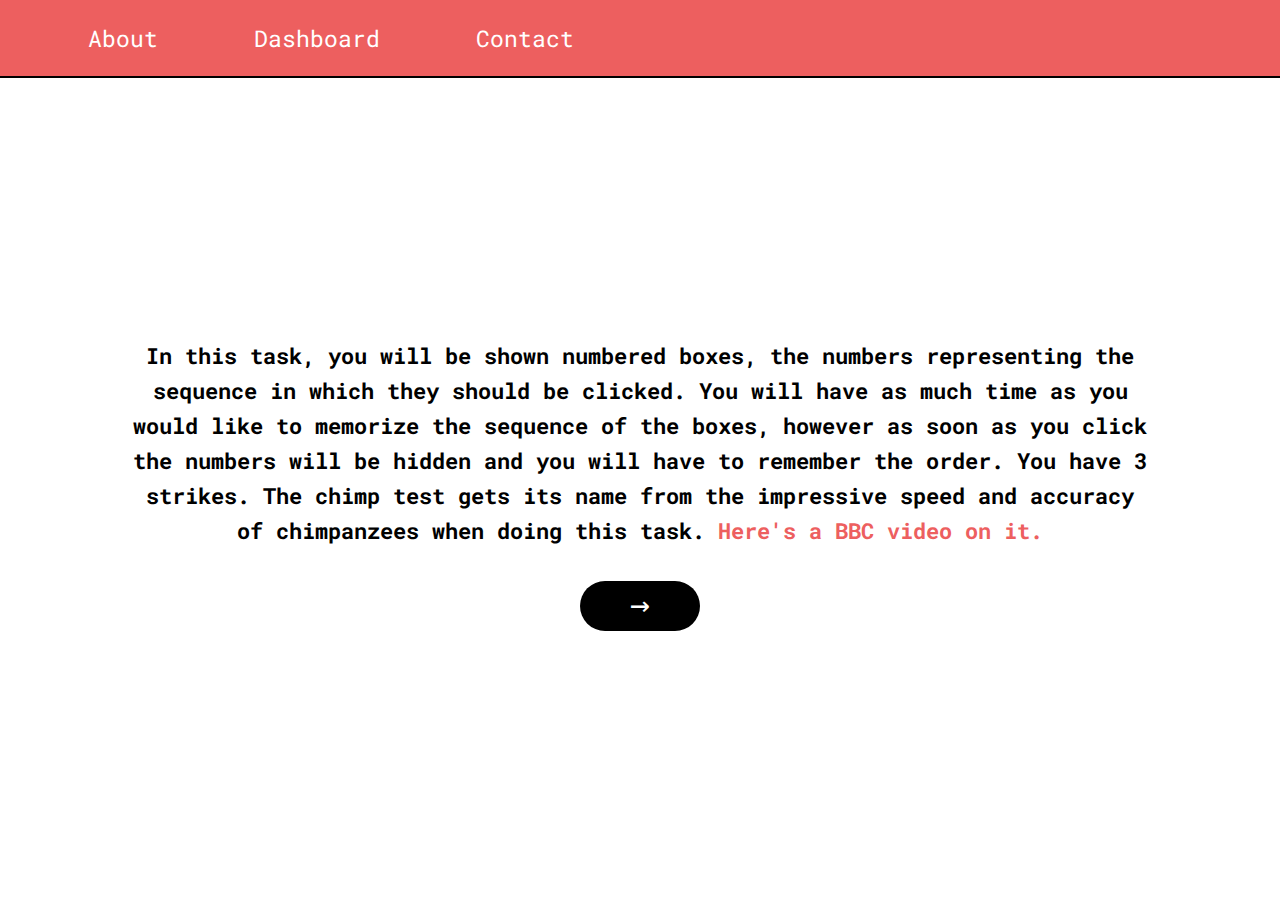
<file: chimp.html>
<html>
  <head>
    <link href="https://fonts.googleapis.com/css2?family=Roboto+Mono:wght@500&display=swap" rel="stylesheet">
    <link rel="stylesheet" type="text/css" href="../css/styling.css"/>
  </head>
  <header>
    <nav class="nav-bar">
      <ul id="header-list">
        <li class="nav-link"><a href="https://hmagan.github.io/about.html"> About </a></li>
        <li class="nav-link"><a href="https://hmagan.github.io/index.html"> Dashboard </a></li>
        <li class="nav-link"><a href="https://hmagan.github.io/contact.html"> Contact </a></li>
      </ul>
    </nav>
  </header>
  <body>
    <div id="open-wrapper">
      <div id="opener">
          <h2>In this task, you will be shown numbered boxes, the numbers representing the sequence in which they should be clicked. You will have as much time as you would like to memorize the sequence of the boxes, however as soon as you click the numbers will be hidden and you will have to remember the order. You have 3 strikes. The chimp test gets its name from the impressive speed and accuracy of chimpanzees when doing this task. <a href="https://www.youtube.com/watch?v=zsXP8qeFF6A" target="_blank">Here's a BBC video on it.</a></h2>
          <div id="next"><p id="next-text"> &#8594; </p></div>
      </div>
    </div>
    <h4 id="chimp-text">Chimp Test</h4>
    <div id="chimp-area">
      <div id="1" class="game-cell"></div>
      <div id="2" class="game-cell"></div>
      <div id="3" class="game-cell"></div>
      <div id="4" class="game-cell"></div>
      <div id="5" class="game-cell"></div>
      <div id="6" class="game-cell"></div>
      <div id="7" class="game-cell"></div>
      <div id="8" class="game-cell"></div>
      <div id="9" class="game-cell"></div>
      <div id="10" class="game-cell"></div>
      <div id="11" class="game-cell"></div>
      <div id="12" class="game-cell"></div>
      <div id="13" class="game-cell"></div>
      <div id="14" class="game-cell"></div>
      <div id="15" class="game-cell"></div>
      <div id="16" class="game-cell"></div>
      <div id="17" class="game-cell"></div>
      <div id="18" class="game-cell"></div>
      <div id="19" class="game-cell"></div>
      <div id="20" class="game-cell"></div>
      <div id="21" class="game-cell"></div>
      <div id="22" class="game-cell"></div>
      <div id="23" class="game-cell"></div>
      <div id="24" class="game-cell"></div>
      <div id="25" class="game-cell"></div>
      <div id="26" class="game-cell"></div>
      <div id="27" class="game-cell"></div>
      <div id="28" class="game-cell"></div>
      <div id="29" class="game-cell"></div>
      <div id="30" class="game-cell"></div>
      <div id="31" class="game-cell"></div>
      <div id="32" class="game-cell"></div>
      <div id="33" class="game-cell"></div>
      <div id="34" class="game-cell"></div>
      <div id="35" class="game-cell"></div>
      <div id="36" class="game-cell"></div>
      <div id="37" class="game-cell"></div>
      <div id="38" class="game-cell"></div>
      <div id="39" class="game-cell"></div>
      <div id="40" class="game-cell"></div>
    </div>
    <div id="lose">
        <h4 id="end-points">You lost. Total points: </h4>
        <h2 id="end-desc">In the original study, chimps outperformed humans by a huge margin. Some of the best chimps were able to remember 9 digits over 90% of the time, often also moving much quicker than humans. <a href="https://www.youtube.com/watch?v=zsXP8qeFF6A" target="_blank">Check the video out!</a></h2>
        <div id="try-again"><p id="try-text">Try again</p></div>
    </div>
    <div id="strike">
        <h4 id="points">Points:</h4>
        <h4 id="strikes">Strikes: 1/3</h4>
        <div id="continue" style="border: 2px solid black;"><p class="continue-text" style="margin: 0;">CONTINUE</p></div>  
    </div>
  </body>
  <script src="https://ajax.googleapis.com/ajax/libs/jquery/2.1.3/jquery.min.js"></script>
  <script src="../javascript/chimp.js"></script>
</html>
</file>
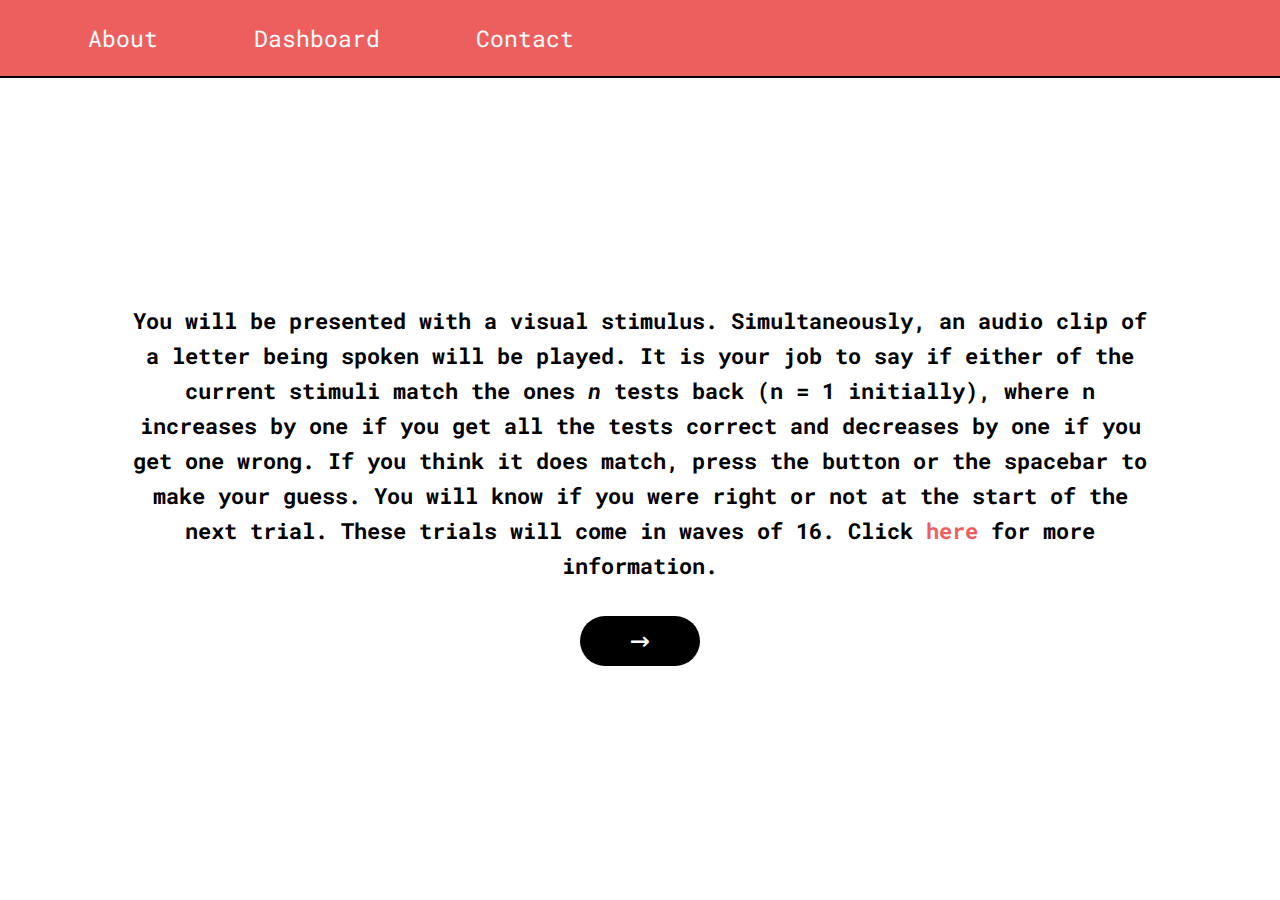
<file: n-back.html>
<html>
  <head>
    <link href="https://fonts.googleapis.com/css2?family=Roboto+Mono:wght@500&display=swap" rel="stylesheet">
    <link rel="stylesheet" type="text/css" href="../css/styling.css"/>
  </head>
  <header>
    <nav class="nav-bar">
      <ul id="header-list">
        <li class="nav-link"><a href="https://hmagan.github.io/about.html"> About </a></li>
        <li class="nav-link"><a href="https://hmagan.github.io/index.html"> Dashboard </a></li>
        <li class="nav-link"><a href="https://hmagan.github.io/contact.html"> Contact </a></li>
      </ul>
    </nav>
  </header>
  <body>
    <div id="open-wrapper">
      <div id="opener">
          <h2 id="n-opener">You will be presented with a visual stimulus. Simultaneously, an audio clip of a letter being spoken will be played. It is your job to say if either of the current stimuli match the ones <i>n</i> tests back (n = 1 initially), where n increases by one if you get all the tests correct and decreases by one if you get one wrong. If you think it does match, press the button or the spacebar to make your guess. You will know if you were right or not at the start of the next trial. These trials will come in waves of 16. Click <a href="https://en.wikipedia.org/wiki/N-back" target="_blank">here</a> for more information.</h2>
          <div id="next"><p id="next-text"> &#8594; </p></div>
      </div>
    </div>
    <div id="back-wrap">
        <h4 id="n-test">1-back test</h4>
        <div id="game-grid">
            <div class="cell" id="0"></div>
            <div class="cell" id="1"></div>
            <div class="cell" id="2"></div>
            <div class="cell" id="3"></div>
            <div class="cell" id="4"></div>
            <div class="cell" id="5"></div>
            <div class="cell" id="6"></div>
            <div class="cell" id="7"></div>
            <div class="cell" id="8"></div>
            <audio id="k-audio">
                <source src="../audio/K.mp3" type="audio/mpeg">
            </audio>
            <audio id="n-audio">
                <source src="../audio/N.mp3" type="audio/mpeg">
            </audio>
            <audio id="o-audio">
                <source src="../audio/O.mp3" type="audio/mpeg">
            </audio>
            <audio id="t-audio">
                <source src="../audio/T.mp3" type="audio/mpeg">
            </audio>
            <audio id="x-audio">
                <source src="../audio/X.mp3" type="audio/mpeg">
            </audio>
        </div>
        <button type="button" id="match"> Match </button>
        <h3 id="round">Round: 1</h3>
    </div>
    <div id="round-end">
        <h4 id="points">Score for this round:  </h4>
        <h4 id="strikes">Total score:  </h4>
        <div id="continue" style="border: 2px solid black;"><p class="continue-text" style="margin: 0;">Play again</p></div>
    </div>
  </body>
  <script src="https://ajax.googleapis.com/ajax/libs/jquery/2.1.3/jquery.min.js"></script>
  <script src="../javascript/n-back.js"></script>
</html>
</file>
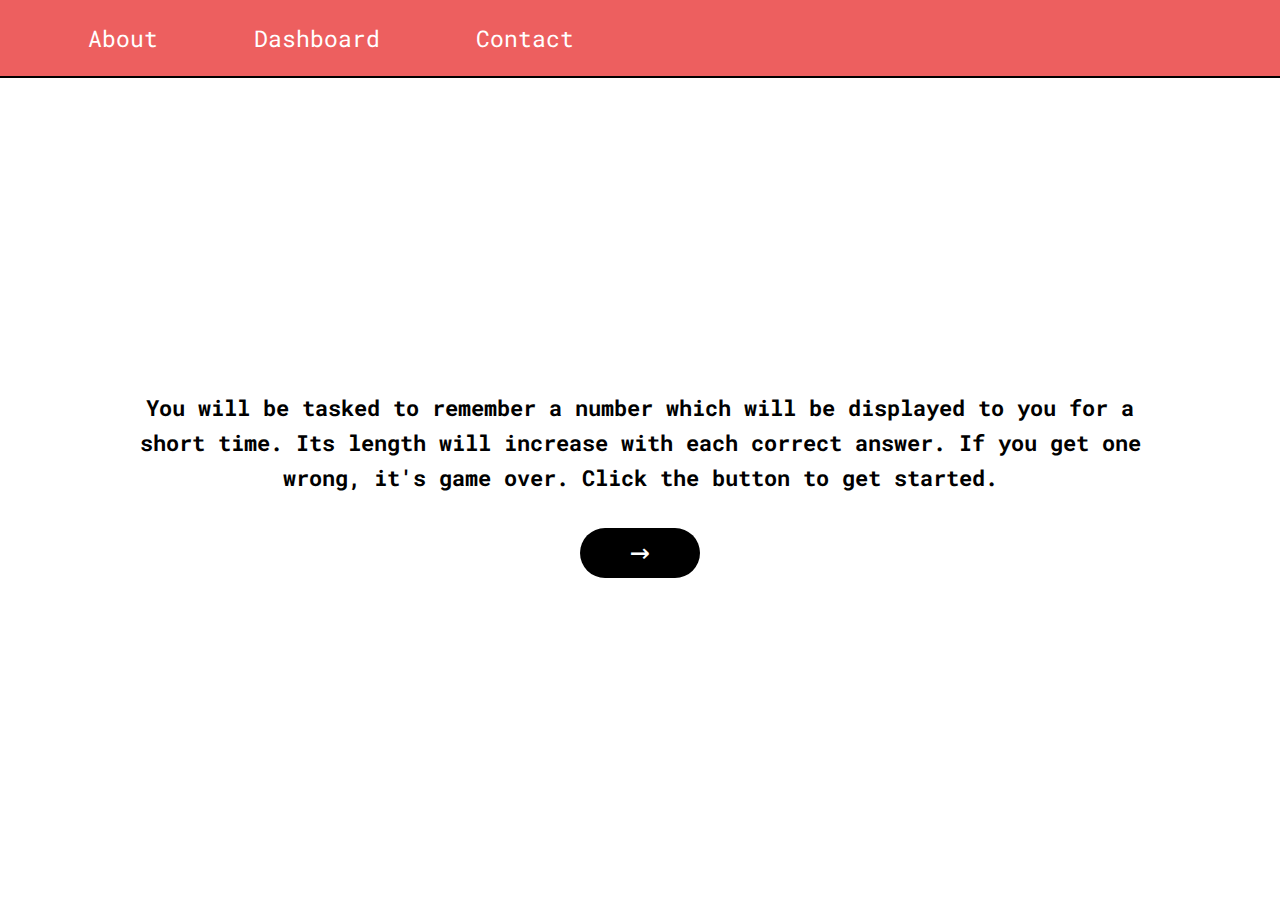
<file: numbers.html>
<html>
  <head>
    <link href="https://fonts.googleapis.com/css2?family=Roboto+Mono:wght@500&display=swap" rel="stylesheet">
    <link rel="stylesheet" type="text/css" href="../css/styling.css"/>
  </head>
  <header>
    <nav class="nav-bar">
      <ul id="header-list">
        <li class="nav-link"><a href="https://hmagan.github.io/about.html"> About </a></li>
        <li class="nav-link"><a href="https://hmagan.github.io/index.html"> Dashboard </a></li>
        <li class="nav-link"><a href="https://hmagan.github.io/contact.html"> Contact </a></li>
      </ul>
    </nav>
  </header>
  <body>
    <div id="open-wrapper">
      <div id="opener">
          <h2>You will be tasked to remember a number which will be displayed to you for a short time. Its length will increase with each correct answer. If you get one wrong, it's game over. Click the button to get started.</h2>
          <div id="next"><p id="next-text"> &#8594; </p></div>
      </div>
    </div>
    <div id="random-wrapper">
      <h3 id="random"></h3>
      <div id="timer-wrapper">
          <div id="timer">
            <div id="bar"></div>  
          </div>
      </div>
    </div>
    <div id="num-area">
      <form onkeydown="return event.key != 'Enter';" autocomplete="off">  
        <h3 id="number">What was the number?</h3>
        <input id="num" type="text">
        <button type="button" id="submit"> Submit </button>
      </form>
    </div>
    <div id="correct">
      <h3> Your answer: </h3>
      <h3 id="your-answer"></h3>
      <h3><br>Correct answer: </h3>
      <h3 id="correct-answer"></h3>
      <div id="continue"><p class="continue-text">CONTINUE</p></div>
    </div>
    <div id="incorrect">
      <h3> Your answer: </h3>
      <h3 id="your-answer-i"></h3>
      <h3><br>Correct answer: </h3>
      <h3 id="correct-answer-i"></h3>
      <div id="continue-i"><p class="continue-text">CONTINUE</p></div>
    </div>
    <div id="stats">
      <h3 id="stats-desc">The average person can only remember, at most, 7 digit numbers.</h3>
      <h3 id="stats-avg"><br></h3>
      <div id="try-again"><p id="try-text">Try again</p></div>
      <h3 id="stats-note">Note: This does not take into account the time limit.</h3>
    </div>
  </body>
  <script src="https://ajax.googleapis.com/ajax/libs/jquery/2.1.3/jquery.min.js"></script>    
  <script src="../javascript/numbers.js"></script>
</html>
</file>
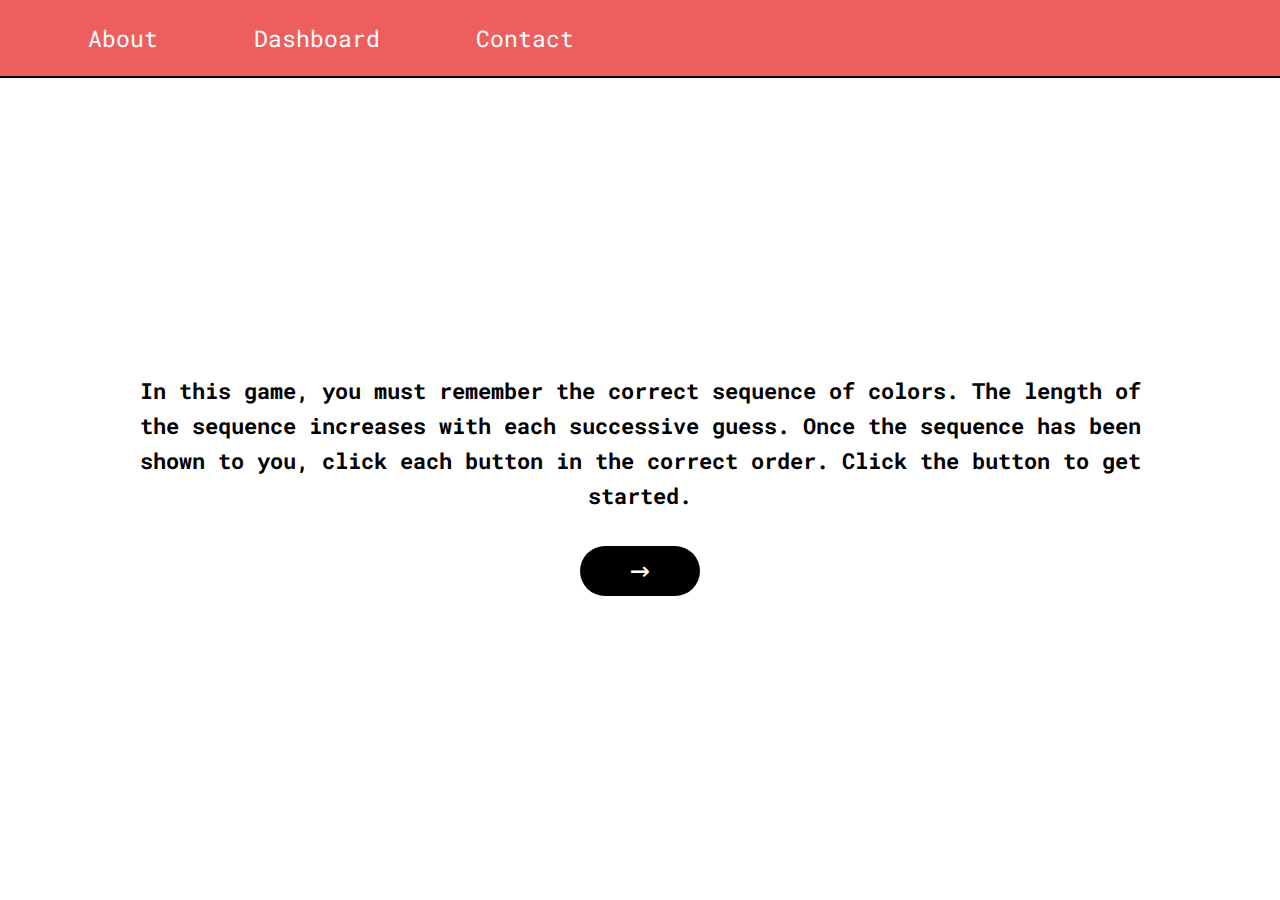
<file: simon.html>
<html>
  <head>
    <link href="https://fonts.googleapis.com/css2?family=Roboto+Mono:wght@500&display=swap" rel="stylesheet">
    <link rel="stylesheet" type="text/css" href="../css/styling.css"/>
  </head>
  <header>
    <nav class="nav-bar">
      <ul id="header-list">
        <li class="nav-link"><a href="https://hmagan.github.io/about.html"> About </a></li>
        <li class="nav-link"><a href="https://hmagan.github.io/index.html"> Dashboard </a></li>
        <li class="nav-link"><a href="https://hmagan.github.io/contact.html"> Contact </a></li>
      </ul>
    </nav>
  </header>
  <body>
    <div id="open-wrapper">
      <div id="opener">
          <h2>In this game, you must remember the correct sequence of colors. The length of the sequence increases with each successive guess. Once the sequence has been shown to you, click each button in the correct order. Click the button to get started.</h2>
          <div id="next"><p id="next-text"> &#8594; </p></div>
      </div>
    </div>
    <div id="canvas">
        <h4> What was the sequence? </h4>
        <div id="simon-grid">
            <div class="square" id="green"></div>
            <audio id="green-audio">
                <source src="../audio/green.mp3" type="audio/mpeg">
            </audio>
            <div class="square" id="red"></div>
            <audio id="red-audio">
                <source src="../audio/red.mp3" type="audio/mpeg">
            </audio>
            <div class="square" id="yellow"></div>
            <audio id="yellow-audio">
                <source src="../audio/yellow.mp3" type="audio/mpeg">
            </audio>
            <div class="square" id="blue"></div>
            <audio id="blue-audio">
                <source src="../audio/blue.mp3" type="audio/mpeg">
            </audio>
        </div>  
    </div>
    <div class="center">
        <h4 id="point-count"></h4>
        <div id="try-again"><p id="try-text">Try again</p></div>
    </div>
  </body>
  <script src="https://ajax.googleapis.com/ajax/libs/jquery/2.1.3/jquery.min.js"></script>
  <script src="../javascript/simon.js"></script>
</html>
</file>
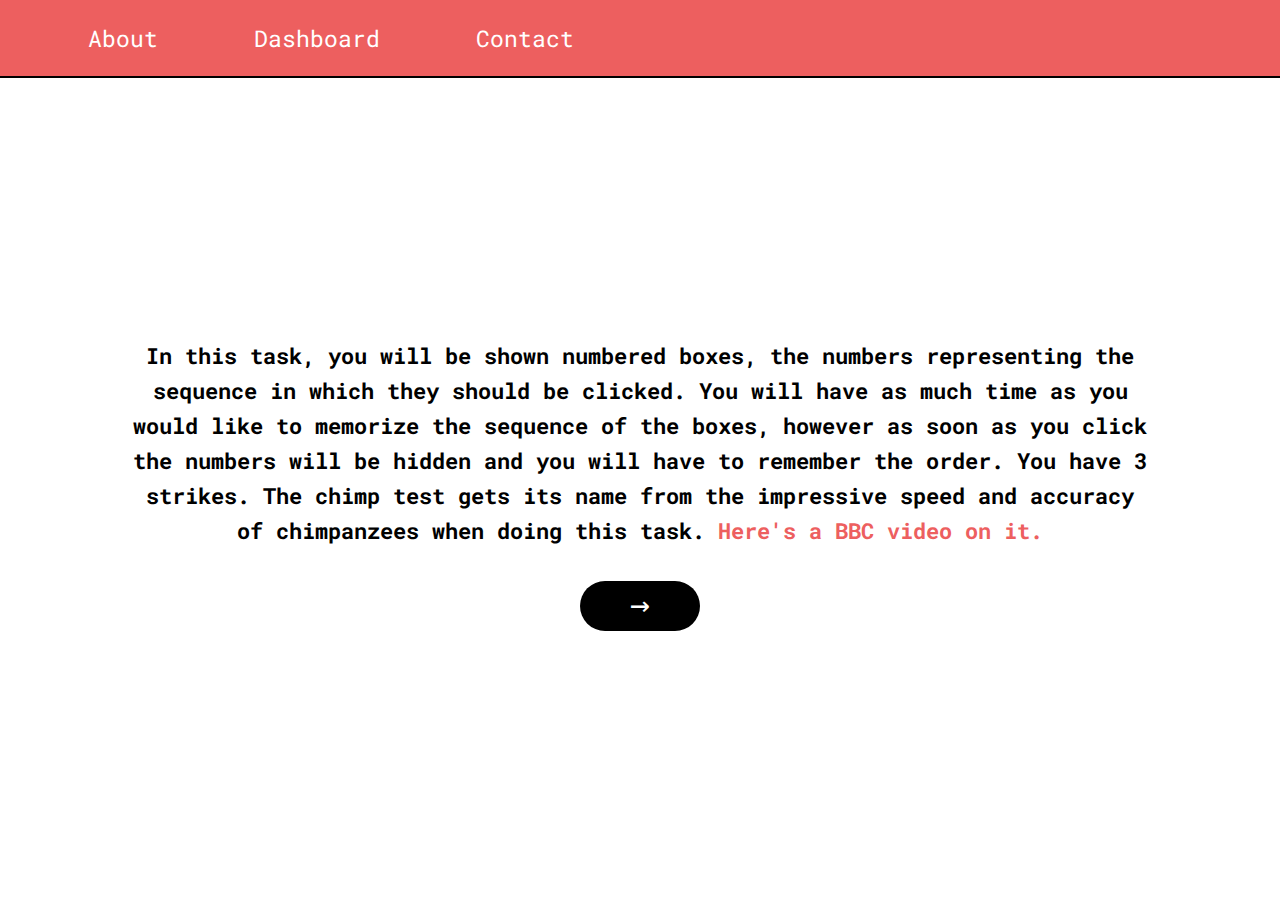
<file: html/chimp.html>
<html>
  <head>
    <link href="https://fonts.googleapis.com/css2?family=Roboto+Mono:wght@500&display=swap" rel="stylesheet">
    <link rel="stylesheet" type="text/css" href="../css/styling.css"/>
  </head>
  <header>
    <nav class="nav-bar">
      <ul id="header-list">
        <li class="nav-link"><a href="about.html"> About </a></li>
        <li class="nav-link"><a href="index.html"> Dashboard </a></li>
        <li class="nav-link"><a href="contact.html"> Contact </a></li>
      </ul>
    </nav>
  </header>
  <body>
    <div id="open-wrapper">
      <div id="opener">
          <h2>In this task, you will be shown numbered boxes, the numbers representing the sequence in which they should be clicked. You will have as much time as you would like to memorize the sequence of the boxes, however as soon as you click the numbers will be hidden and you will have to remember the order. You have 3 strikes. The chimp test gets its name from the impressive speed and accuracy of chimpanzees when doing this task. <a href="https://www.youtube.com/watch?v=zsXP8qeFF6A" target="_blank">Here's a BBC video on it.</a></h2>
          <div id="next"><p id="next-text"> &#8594; </p></div>
      </div>
    </div>
    <h4 id="chimp-text">Chimp Test</h4>
    <div id="chimp-area">
      <div id="1" class="game-cell"></div>
      <div id="2" class="game-cell"></div>
      <div id="3" class="game-cell"></div>
      <div id="4" class="game-cell"></div>
      <div id="5" class="game-cell"></div>
      <div id="6" class="game-cell"></div>
      <div id="7" class="game-cell"></div>
      <div id="8" class="game-cell"></div>
      <div id="9" class="game-cell"></div>
      <div id="10" class="game-cell"></div>
      <div id="11" class="game-cell"></div>
      <div id="12" class="game-cell"></div>
      <div id="13" class="game-cell"></div>
      <div id="14" class="game-cell"></div>
      <div id="15" class="game-cell"></div>
      <div id="16" class="game-cell"></div>
      <div id="17" class="game-cell"></div>
      <div id="18" class="game-cell"></div>
      <div id="19" class="game-cell"></div>
      <div id="20" class="game-cell"></div>
      <div id="21" class="game-cell"></div>
      <div id="22" class="game-cell"></div>
      <div id="23" class="game-cell"></div>
      <div id="24" class="game-cell"></div>
      <div id="25" class="game-cell"></div>
      <div id="26" class="game-cell"></div>
      <div id="27" class="game-cell"></div>
      <div id="28" class="game-cell"></div>
      <div id="29" class="game-cell"></div>
      <div id="30" class="game-cell"></div>
      <div id="31" class="game-cell"></div>
      <div id="32" class="game-cell"></div>
      <div id="33" class="game-cell"></div>
      <div id="34" class="game-cell"></div>
      <div id="35" class="game-cell"></div>
      <div id="36" class="game-cell"></div>
      <div id="37" class="game-cell"></div>
      <div id="38" class="game-cell"></div>
      <div id="39" class="game-cell"></div>
      <div id="40" class="game-cell"></div>
    </div>
    <div id="lose">
        <h4 id="end-points">You lost. Total points: </h4>
        <h2 id="end-desc">In the original study, chimps outperformed humans by a huge margin. Some of the best chimps were able to remember 9 digits over 90% of the time, often also moving much quicker than humans. <a href="https://www.youtube.com/watch?v=zsXP8qeFF6A" target="_blank">Check the video out!</a></h2>
        <div id="try-again"><p id="try-text">Try again</p></div>
    </div>
    <div id="strike">
        <h4 id="points">Points:</h4>
        <h4 id="strikes">Strikes: 1/3</h4>
        <div id="continue" style="border: 2px solid black;"><p class="continue-text" style="margin: 0;">CONTINUE</p></div>  
    </div>
  </body>
  <script src="https://ajax.googleapis.com/ajax/libs/jquery/2.1.3/jquery.min.js"></script>
  <script src="../javascript/chimp.js"></script>
</html>
</file>
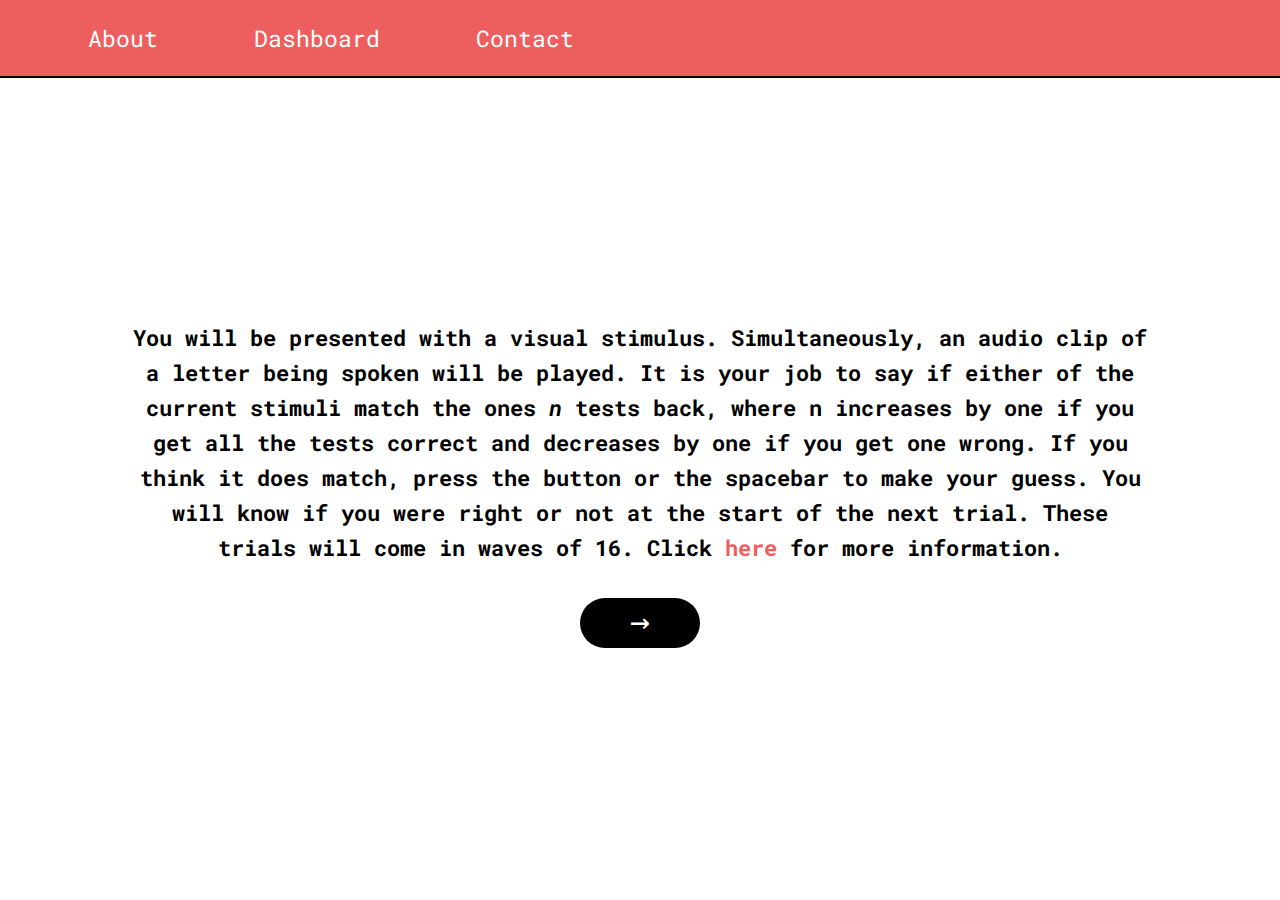
<file: html/n-back.html>
<html>
  <head>
    <link href="https://fonts.googleapis.com/css2?family=Roboto+Mono:wght@500&display=swap" rel="stylesheet">
    <link rel="stylesheet" type="text/css" href="../css/styling.css"/>
  </head>
  <header>
    <nav class="nav-bar">
      <ul id="header-list">
        <li class="nav-link"><a href="about.html"> About </a></li>
        <li class="nav-link"><a href="index.html"> Dashboard </a></li>
        <li class="nav-link"><a href="contact.html"> Contact </a></li>
      </ul>
    </nav>
  </header>
  <body>
    <div id="open-wrapper">
      <div id="opener">
          <h2 id="n-opener">You will be presented with a visual stimulus. Simultaneously, an audio clip of a letter being spoken will be played. It is your job to say if either of the current stimuli match the ones <i>n</i> tests back, where n increases by one if you get all the tests correct and decreases by one if you get one wrong. If you think it does match, press the button or the spacebar to make your guess. You will know if you were right or not at the start of the next trial. These trials will come in waves of 16. Click <a href="https://en.wikipedia.org/wiki/N-back" target="_blank">here</a> for more information.</h2>
          <div id="next"><p id="next-text"> &#8594; </p></div>
      </div>
    </div>
    <div id="back-wrap">
        <h4 id="n-test">1-back test</h4>
        <div id="game-grid">
            <div class="cell" id="0"></div>
            <div class="cell" id="1"></div>
            <div class="cell" id="2"></div>
            <div class="cell" id="3"></div>
            <div class="cell" id="4"></div>
            <div class="cell" id="5"></div>
            <div class="cell" id="6"></div>
            <div class="cell" id="7"></div>
            <div class="cell" id="8"></div>
            <audio id="k-audio">
                <source src="../audio/K.mp3" type="audio/mpeg">
            </audio>
            <audio id="n-audio">
                <source src="../audio/N.mp3" type="audio/mpeg">
            </audio>
            <audio id="o-audio">
                <source src="../audio/O.mp3" type="audio/mpeg">
            </audio>
            <audio id="t-audio">
                <source src="../audio/T.mp3" type="audio/mpeg">
            </audio>
            <audio id="x-audio">
                <source src="../audio/X.mp3" type="audio/mpeg">
            </audio>
        </div>
        <button type="button" id="match"> Match </button>
        <h3 id="round">Round: 1</h3>
    </div>
    <div id="round-end">
        <h4 id="points">Score for this round:  </h4>
        <h4 id="strikes">Total score:  </h4>
        <div id="continue" style="border: 2px solid black;"><p class="continue-text" style="margin: 0;">Play again</p></div>
    </div>
  </body>
  <script src="https://ajax.googleapis.com/ajax/libs/jquery/2.1.3/jquery.min.js"></script>
  <script src="../javascript/n-back.js"></script>
</html>
</file>
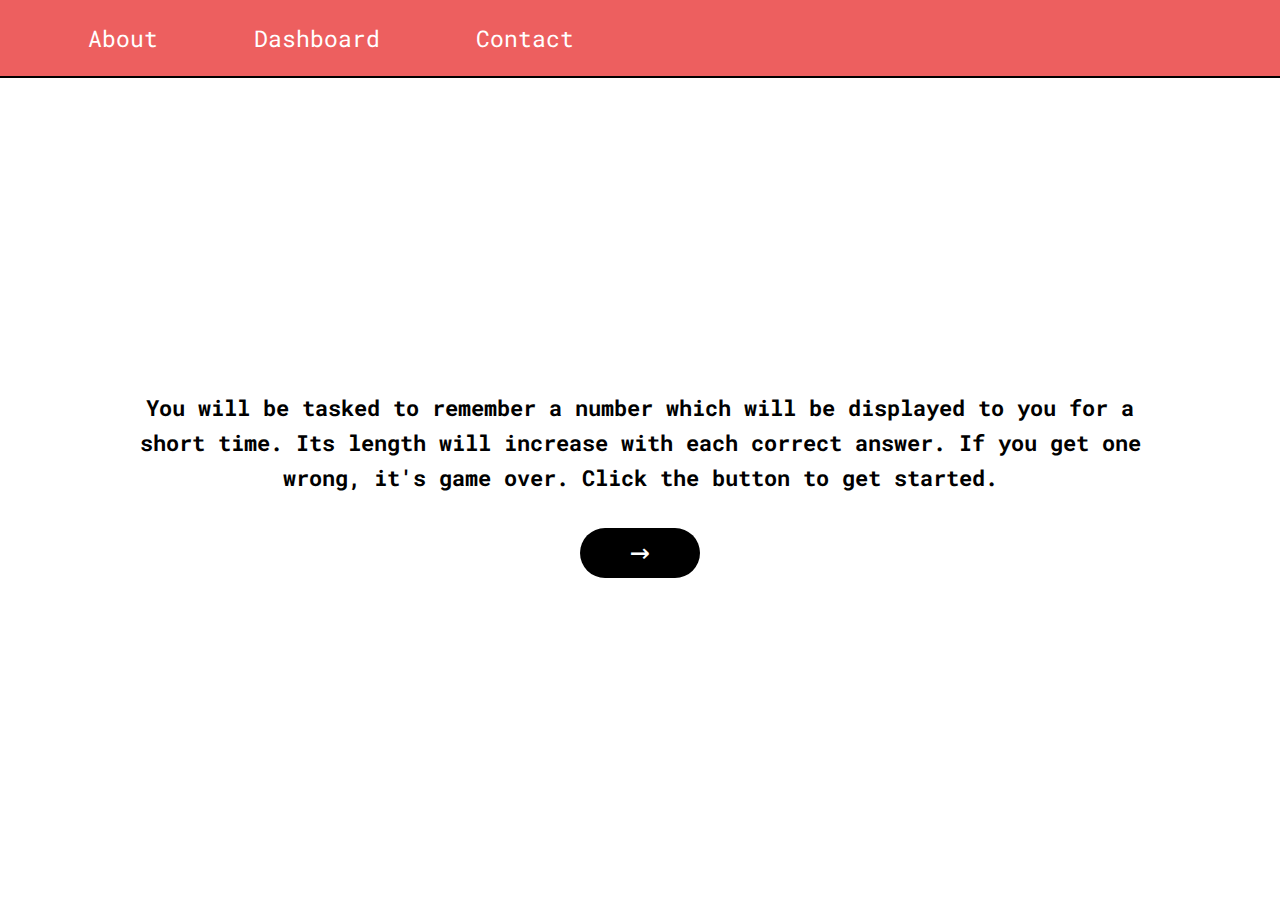
<file: html/numbers.html>
<html>
  <head>
    <link href="https://fonts.googleapis.com/css2?family=Roboto+Mono:wght@500&display=swap" rel="stylesheet">
    <link rel="stylesheet" type="text/css" href="../css/styling.css"/>
  </head>
  <header>
    <nav class="nav-bar">
      <ul id="header-list">
        <li class="nav-link"><a href="about.html"> About </a></li>
        <li class="nav-link"><a href="index.html"> Dashboard </a></li>
        <li class="nav-link"><a href="contact.html"> Contact </a></li>
      </ul>
    </nav>
  </header>
  <body>
    <div id="open-wrapper">
      <div id="opener">
          <h2>You will be tasked to remember a number which will be displayed to you for a short time. Its length will increase with each correct answer. If you get one wrong, it's game over. Click the button to get started.</h2>
          <div id="next"><p id="next-text"> &#8594; </p></div>
      </div>
    </div>
    <div id="random-wrapper">
      <h3 id="random"></h3>
      <div id="timer-wrapper">
          <div id="timer">
            <div id="bar"></div>  
          </div>
      </div>
    </div>
    <div id="num-area">
      <form onkeydown="return event.key != 'Enter';" autocomplete="off">  
        <h3 id="number">What was the number?</h3>
        <input id="num" type="text">
        <button type="button" id="submit"> Submit </button>
      </form>
    </div>
    <div id="correct">
      <h3> Your answer: </h3>
      <h3 id="your-answer"></h3>
      <h3><br>Correct answer: </h3>
      <h3 id="correct-answer"></h3>
      <div id="continue"><p class="continue-text">CONTINUE</p></div>
    </div>
    <div id="incorrect">
      <h3> Your answer: </h3>
      <h3 id="your-answer-i"></h3>
      <h3><br>Correct answer: </h3>
      <h3 id="correct-answer-i"></h3>
      <div id="continue-i"><p class="continue-text">CONTINUE</p></div>
    </div>
    <div id="stats">
      <h3 id="stats-desc">The average person can only remember, at most, 7 digit numbers.</h3>
      <h3 id="stats-avg"><br></h3>
      <div id="try-again"><p id="try-text">Try again</p></div>
      <h3 id="stats-note">Note: This does not take into account the time limit.</h3>
    </div>
  </body>
  <script src="https://ajax.googleapis.com/ajax/libs/jquery/2.1.3/jquery.min.js"></script>    
  <script src="../javascript/numbers.js"></script>
</html>
</file>
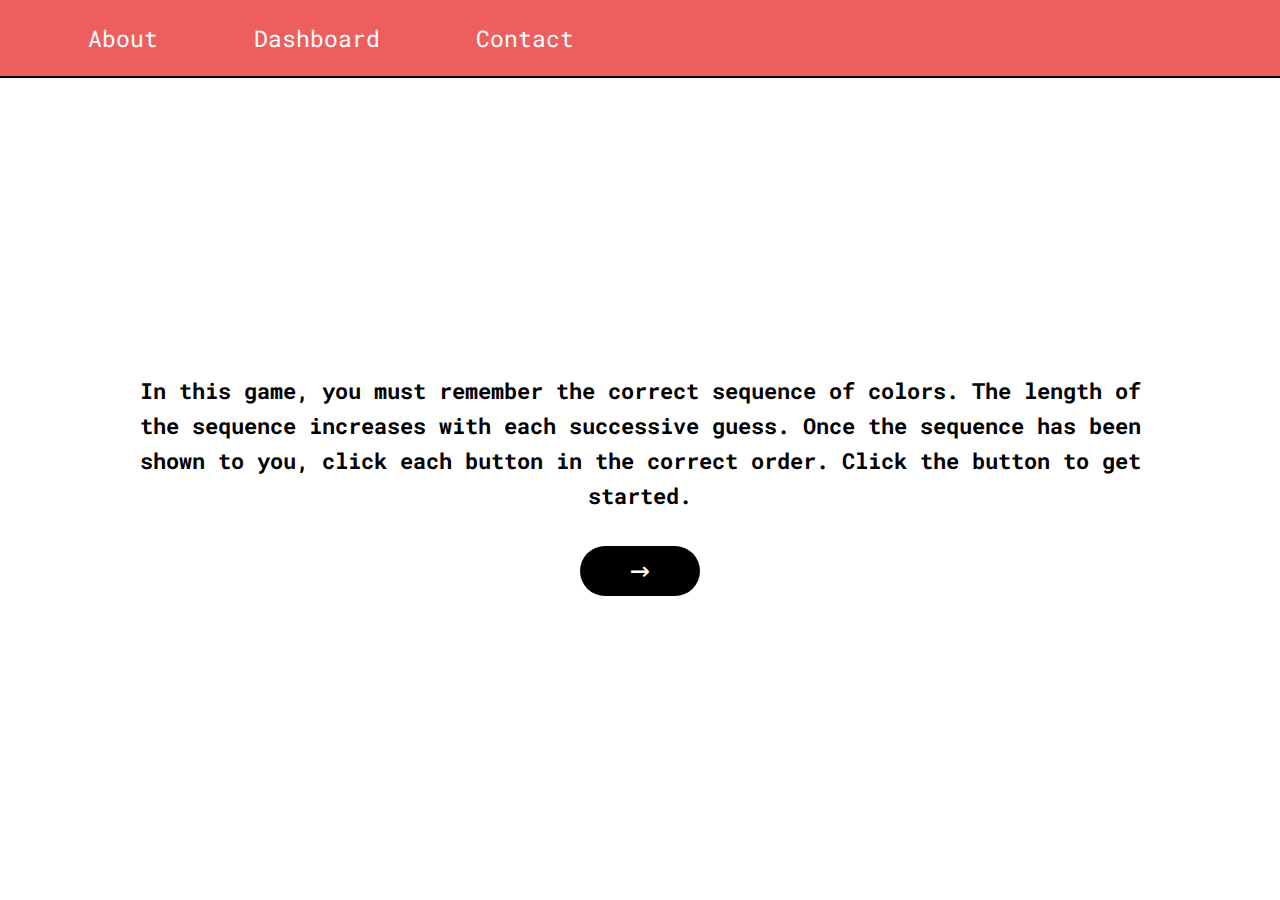
<file: html/simon.html>
<html>
  <head>
    <link href="https://fonts.googleapis.com/css2?family=Roboto+Mono:wght@500&display=swap" rel="stylesheet">
    <link rel="stylesheet" type="text/css" href="../css/styling.css"/>
  </head>
  <header>
    <nav class="nav-bar">
      <ul id="header-list">
        <li class="nav-link"><a href="about.html"> About </a></li>
        <li class="nav-link"><a href="index.html"> Dashboard </a></li>
        <li class="nav-link"><a href="contact.html"> Contact </a></li>
      </ul>
    </nav>
  </header>
  <body>
    <div id="open-wrapper">
      <div id="opener">
          <h2>In this game, you must remember the correct sequence of colors. The length of the sequence increases with each successive guess. Once the sequence has been shown to you, click each button in the correct order. Click the button to get started.</h2>
          <div id="next"><p id="next-text"> &#8594; </p></div>
      </div>
    </div>
    <div id="canvas">
        <h4> What was the sequence? </h4>
        <div id="simon-grid">
            <div class="square" id="green"></div>
            <audio id="green-audio">
                <source src="../audio/green.mp3" type="audio/mpeg">
            </audio>
            <div class="square" id="red"></div>
            <audio id="red-audio">
                <source src="../audio/red.mp3" type="audio/mpeg">
            </audio>
            <div class="square" id="yellow"></div>
            <audio id="yellow-audio">
                <source src="../audio/yellow.mp3" type="audio/mpeg">
            </audio>
            <div class="square" id="blue"></div>
            <audio id="blue-audio">
                <source src="../audio/blue.mp3" type="audio/mpeg">
            </audio>
        </div>  
    </div>
    <div class="center">
        <h4 id="point-count"></h4>
        <div id="try-again"><p id="try-text">Try again</p></div>
    </div>
  </body>
  <script src="https://ajax.googleapis.com/ajax/libs/jquery/2.1.3/jquery.min.js"></script>
  <script src="../javascript/simon.js"></script>
</html>
</file>
<file: css/styling.css>
/* Yes, I'm aware that a lot of this is redundant and could be better optimized
 * for readability and cross-browser viewing, however this is my first decent
 * project so that is something I will work on with later projects. Same concept
 * applies for my JavaScript.
 */

html {
  font-family: 'Roboto Mono', monospace;
}
header {
  font-size: 23px;
  text-align: center;
}
body {
  padding: 0;
  margin: 0;
  margin-top: 100px;
  font-size: 20px;
  position: relative;
  padding-bottom: 50px;
  background-color: white;
}
#header-list {
  display: flex;
  align-items: center;
  height: auto;
  width: 100vw;
}
.nav-bar {
  background-color: #ed5f5f;
  position: fixed;
  top: 0;
  z-index: 2;
  border-bottom: 2px solid black;
}
.nav-link {
  text-align: center;
  display: inline-block;
  padding: 0 25px 0 25px;
  background-color: #ed5f5f;
}
.nav-link a:hover {
  background-color: #eb7373!important;
}
.nav-link a {
  text-decoration: none;
  color: white;
  padding: 23px;
  width: 75px;
}
h4 {
  position: relative;
  text-align: center;
  font-size: 40px;
  padding-top: 30px;
  padding-bottom: 10px;
}
#grid-wrapper {
  margin: 0 auto;
  display: flex;
  align-items: center;
  justify-content: center
}
#grid {
  display: grid;
  position: relative;
  grid-template-columns: auto auto;
  column-gap: 5em;
  grid-row-gap: 5em;
  justify-self: center;
  align-self: center;
}
.tile {
  text-align: center;
  width: 375px;
  height: 375px;
  border: 2px solid black;
  border-radius: 25px;
  background-color: #ed5f5f;
  display: flex;
  align-items: center;
  justify-content: center;
  color: white;
  background-color: #ed5f5f!important;
  transition: background-color ease 0.2s, box-shadow linear 0.2s, transform linear 0.2s;
}
.tile:hover {
  background-color: #eb7373!important;
  box-shadow: 0px 0px 20px black;
  transform: translateY(-10px);
}
.tile a {
    text-decoration: none;
    color: white;
    height: 100%;
    width: 100%;
    border-radius: 25px;
    align-items: center;
    justify-content: center;
    display: flex;
}
#about-body {
    font-family: Verdana, sans-serif;
}
#about-body p {
    margin: 0px 100px 50px 100px;
}
#paper {
    text-align: center;
    font-size: 30px;
}
.divider {
    width: 80vw;
    background-color: lightgray;
    height: 2px;
    margin: auto;
    display: block;
    position: relative;
}
.list-wrap {
    text-align: center;
    margin-bottom: 50px;
}
.list {
    display: inline-block;
    position: relative;
    text-align: left;
    font-weight: bold;
}
#games {
    margin: 0 20%;
}
#games li {
    margin: 1.5em 0;
    font-weight: 100;
}
.list li {
    margin: 1.5em 0;
}
#games a {
    text-decoration: none;
    color: #eb7373;
    border-bottom: 1px solid transparent;
    transition: 0.3s;
}
#games a:hover {
    border-bottom-color: #eb7373;
}
.source {
    font-size: 25px;
}
.source a {
    text-decoration: none;
    color: #eb7373;
    border-bottom: 1px solid transparent;
    transition: 0.3s;
}
.source a:hover {
    border-bottom-color: #eb7373;
}
#open-wrapper {
    display: flex;
    justify-content: center;
    align-items: center;
    width: 100%;
    height: 100%;
}
#opener {
    text-align: center;
    font-size: 18px;
}
h2 {
    display: inline-block;
    white-space: normal;
    line-height: 80px;
    width: 80%;
    margin-bottom: 0;
}
#next {
    width: 120px;
    height: 50px;
    background-color: black;
    color: white;
    display: block;
    margin: 0 auto;
    border-radius: 25px;
    transition: 0.3s;
    cursor: pointer;
}
#next:hover {
    transform: translateX(4px) translateY(4px);
    box-shadow: -8px 6px #ed5f5f;
}
#next-text {
    font-size: 33px;
    user-select: none;
    transition: 0.3s;
}
#num-area {
    display: flex;
    justify-content: center;
    align-items: center;
    height: 100%;
    width: 100%;
}
#num {
    display: block;
    margin: 0 auto;
    text-align: center;
    background-color: #eb7373;
    font-size: 25px;
    border-radius: 5px;
    font-family: Calibri;
    outline: none;
    border-color: black;
    padding: 8px 15px;
    width: 400px;
    font-weight: bold;
}
#submit {
    font-family: Calibri;
    font-size: 23px;
    display: block;
    margin: 25px auto 0 auto;
    width: 125px;
    height: 45px;
    transition: 0.3s;
    outline: none;
    border: 1px solid black;
    cursor: pointer;
    user-select: none;
}
#submit:hover {
    background-color: #4e8df2;
    color: white;
}
#number {
    font-family: Calibri;
    font-size: 36px;
    text-align: center;
}
form {
    display: block;
    margin-bottom: 0;
}
#random-wrapper {
    position: absolute;
    top: 50%;
    left: 50%;
    transform: translateX(-50%) translateY(-95%);
}
#random {
    display: flex;
    justify-content: center;
    align-items: center;
    width: 100%;
    font-size: 50px;
    font-family: Calibri;
    margin-bottom: 30px;
    user-select: none;
}
#timer-wrapper {
    display: flex;
    justify-content: center;
    align-items: center;
    width: 100%;
}
#timer {
    width: 100%;
    background-color: lightgray;
    border-radius: 25px;
    width: 600px;
}
#bar {
    width: 0%;
    height: 20px;
    background-color: black;
    border-radius: 25px;
}
#correct {
    position: absolute;
    top: 50%;
    left: 50%;
    transform: translateX(-50%) translateY(-95%);
}
#incorrect {
    position: absolute;
    top: 50%;
    left: 50%;
    transform: translateX(-50%) translateY(-95%);
}
#correct h3 {
    text-align: center;
    font-family: Calibri;
    display: inline;
    font-size: 40px;
    color: white;
}
#incorrect h3 {
    text-align: center;
    font-family: Calibri;
    font-size: 40px;
    display: inline;
    color: white;
}
#your-answer {
    font-weight: bold;
}
#correct-answer {
    font-weight: bold;
}
#your-answer-i {
    font-weight: bold;
}
#correct-answer-i {
    font-weight: bold;
}
#continue {
    width: 180px;
    height: 65px;
    background-color: white;
    color: black;
    display: block;
    margin: 0 auto;
    font-family: Calibri;
    border-radius: 15px;
    transition: 0.3s;
    cursor: pointer;
}
#continue-i {
    width: 180px;
    height: 65px;
    background-color: white;
    color: black;
    display: block;
    margin: 0 auto;
    font-family: Calibri;
    border-radius: 15px;
    transition: 0.3s;
    cursor: pointer;
}
#continue:hover {
    background-color: black;
    color: white;
}
#continue-i:hover {
    background-color: black;
    color: white;
}
.continue-text {
    user-select: none;
    display: flex;
    width: 100%;
    height: 100%;
    justify-content: center;
    align-items: center;
    font-weight: bold;
    font-size: 30px;
}
#stats {
    position: absolute;
    top: 50%;
    left: 50%;
    transform: translateX(-50%) translateY(-60%);
}
#stats-desc {
    text-align: center;
    font-family: Calibri;
    display: inline;
    font-size: 40px;
    color: black;
}
#stats-avg {
    text-align: center;
    font-family: Calibri;
    display: inline;
    font-size: 40px;
    color: black;
    font-style: italic;
}
#try-again {
    width: 200px;
    height: 65px;
    background-color: white;
    color: black;
    display: block;
    margin: 40px auto 0 auto;
    font-family: Calibri;
    border-radius: 15px;
    transition: 0.3s;
    cursor: pointer;
    border: 1px solid black;
}
#try-text {
    user-select: none;
    display: flex;
    width: 200px;
    height: 5px;
    justify-content: center;
    align-items: center;
    font-weight: bold;
    font-size: 30px;
}
#try-again:hover {
    background-color: black;
    color: white;
}
#stats-note {
    color: lightgray;
    text-align: center;
    font-family: Calibri;
    display: inline-block;
    margin-top: 75px;
    font-size: 18px;
}
#canvas {
    position: absolute;
    top: 50%;
    left: 50%;
    transform: translateX(-50%) translateY(-53%);
}
#canvas h4 {
    margin: 0;
    padding: 0;
    text-align: center;
    margin-bottom: 50px;
}
#simon-grid {
    height: 100%;
    width: 100%;
    display: grid;
    grid-template-columns: 300px 300px;
    grid-template-rows: 300px 300px;
}
#green {
    background-color: #2d9148; /*#3fd968*/
    border-top-left-radius: 200px;
}
#red {
    background-color: #b53131; /*#f04a4a*/
    border-top-right-radius: 200px;
}
#yellow {
    background-color: #c7c428; /*#fae71b*/
    border-bottom-left-radius: 200px;
}
#blue {
    background-color: #2c86bf; /*#4e8df2*/
    border-bottom-right-radius: 200px;
}
#game-grid {
    display: grid;
    grid-template-columns: auto auto auto;
    grid-template-rows: auto auto auto;
    width: 375px;
    height: 375px;
    margin: 0 auto;
    position: relative;
}
.cell {
    width: 125px;
    height: 125px;
    background-color: white;
    border: 1px solid black;
}
#opener a {
    text-decoration: none;
    color: #ed5f5f;
    border-bottom: 1px solid transparent;
    transition: 0.2s;
}
#opener a:hover {
    border-bottom-color: #ed5f5f;
}
#match {
    font-family: Calibri;
    font-size: 23px;
    display: block;
    margin: 25px auto 0 auto;
    width: 125px;
    height: 45px;
    transition: 0.3s;
    outline: none;
    border: 1px solid black;
    user-select: none;
    cursor: pointer;
}
#match:focus {
    outline: none;
}
.center {
    position: absolute;
    top: 50%;
    left: 50%;
    transform: translateX(-50%) translateY(-95%);
}
.center #try-again {
    margin-top: 15px;
}
#point-count {
    margin-bottom: 10px;
}
#chimp-area {
    display: grid;
    height: auto;
    width: auto;
    grid-gap: 5px;
    grid-template-rows: auto auto auto auto auto;
    grid-template-columns: auto auto auto auto auto auto auto auto;
    position: absolute;
    top: 50%;
    left: 50%;
    transform: translateX(-50%) translateY(-50%);
}
.game-cell {
    border: 5px solid white;
    background-color: white;
    width: 100px;
    height: 100px;
    display: flex;
    align-items: center;
    justify-content: center;
    font-weight: 500;
    border-radius: 10px;
    color: black;
    font-size: 36px;
    user-select: none;
}
#lose {
    font-family: Verdana, sans-serif;
    text-align: center;
    margin: 20px 50px auto 50px;
}
#strike {
    font-family: Verdana, sans-serif;
    position: absolute;
    top: 50%;
    left: 50%;
    transform: translateX(-50%) translateY(-50%);
    margin-bottom: 20px;
}
#strikes {
    font-size: 30px;
    color: #ed5f5f;
    margin-top: 0;
}
#points {
    margin: 0;
}
#end-points {
    text-align: center;
    margin: 0;
}
#end-desc {
    text-align: center;
    margin: 0;
    font-size: 25px;
}
#end-desc a {
    text-decoration: none;
    color: #eb7373;
    border-bottom: 1px solid transparent;
    transition: 0.3s;
}
#end-desc a:hover {
    border-bottom-color: #eb7373;
}
#round {
    color: lightgray;
    text-align: center;
    font-family: Calibri;
    margin-top: 25px;
    font-size: 26px;
}
#contact {
    text-align: center;
    margin-top: 60px;
    font-size: 50px;
    width: 100%;
}
#sub {
    font-size: 22px;
    text-align: center;
    margin: 0;
    color: #eb7373;
}
#contact-list {
    list-style-type: none;
    padding: 0;
    margin: 20vh 0 0 0;
}
#contact-list li {
    text-align: center;
    margin: 8px 0;
}

@media screen and (max-width: 1330px), (max-height: 750px) {
    #opener h2 {
        font-size: 22px;
        line-height: 35px;
    }
}
@media screen and (max-height: 754px) {
    #game-grid {
        width: 300px;
        height: 300px;
    }
    .cell {
        width: 100px;
        height: 100px; 
    }
    #n-test {
		padding-top: 10px;
        margin: 10px 0;
        font-size: 26px;
    }
}
@media screen and (max-height: 525px) {
    #n-opener {
        margin: 0;
        padding: 0;
    }
}
@media screen and (max-height: 850px), (max-width: 920px) {
	.game-cell {
		width: 75px;
		height: 75px;
	}
}
@media screen and (max-height: 700px) {
	.game-cell {
		width: 50px;
		height: 50px;
	}
}
@media screen and (max-height: 850px) {
	#chimp-text {
        display: none;
    }
}
@media screen and (max-height: 585px) {
	#chimp-area {
		/* make it stay-- but how */
	}
}
@media screen and (max-height: 780px) {
	#canvas h4 {
		margin-top: 20px;
		font-size: 30px;
	}
	#canvas {
		margin-bottom: 50px;
	}
	#simon-grid {
		grid-template-columns: 200px 200px;
		grid-template-rows: 200px 200px;
		margin: 0 50px;
	}
	#green {
		border-top-left-radius: 150px;
	}
	#red {
		border-top-right-radius: 150px;
	}
	#yellow {
		border-bottom-left-radius: 150px;
	}
	#blue {
		border-bottom-right-radius: 150px;
	}
}
/*#canvas, #simon-grid, .square*/

/*
#simon-grid
grid-template-columns: 300px 300px;
grid-template-rows: 300px 300px;

#green {
    border-top-left-radius: 200px;
}
#red {
    border-top-right-radius: 200px;
}
#yellow {
    border-bottom-left-radius: 200px;
}
#blue {
    border-bottom-right-radius: 200px;
}
*/
</file>
